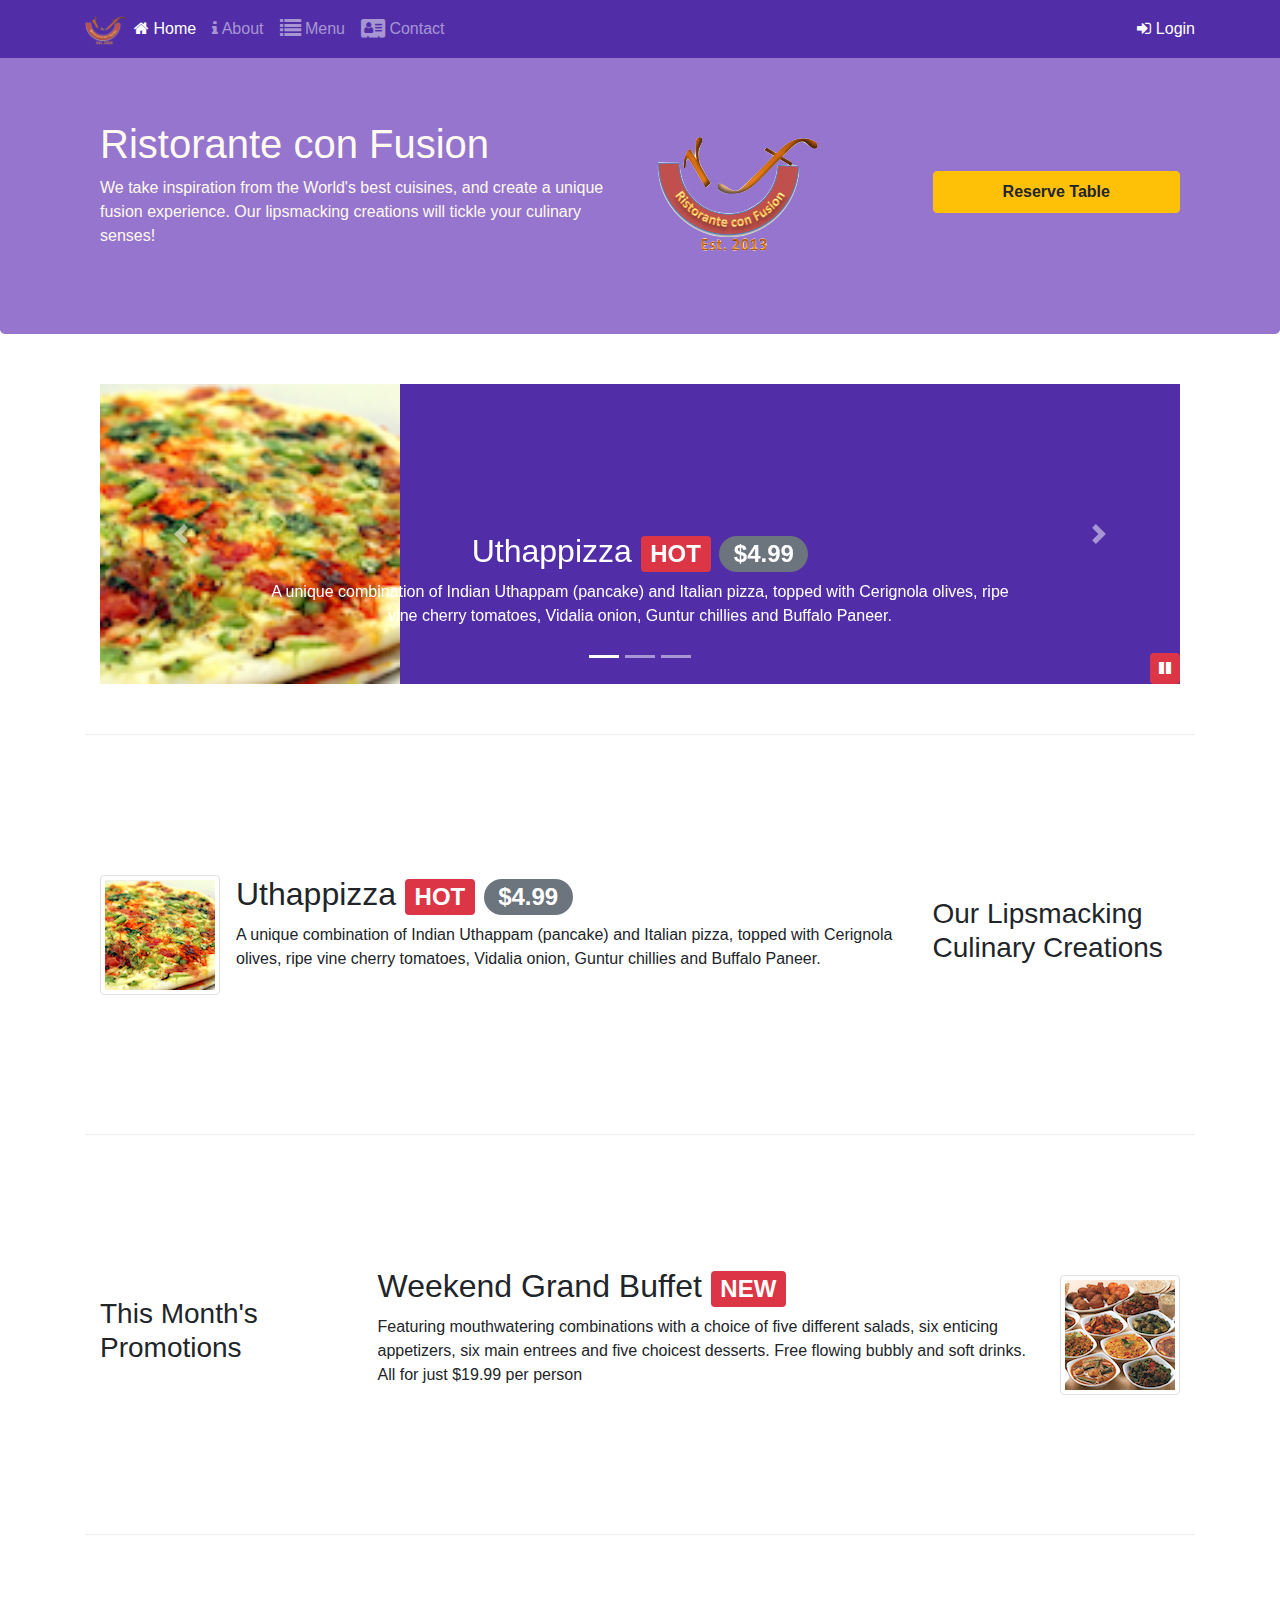
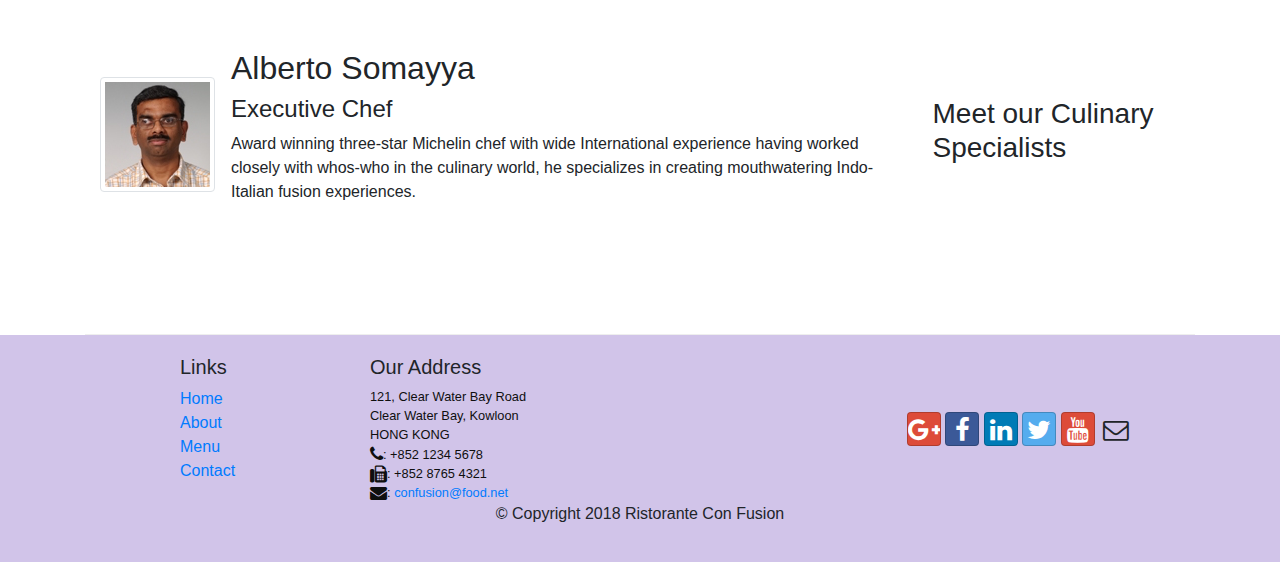
<file: index.html>
<!DOCTYPE html><html lang="en"><head><title>Ristorante Con Fusion</title><meta charset="utf-8"><meta name="viewport" content="width=device-width,initial-scale=1,shrink-to-fit=no"><meta http-equiv="x-ua-compatible" content="ie=edge"><link rel="stylesheet" href="css/main.css"></head><body><nav class="navbar navbar-dark navbar-expand-sm fixed-top"><div class="container"><button class="navbar-toggler" type="button" data-toggle="collapse" data-target="#Navbar"><span class="navbar-toggler-icon"></span></button> <a href="#" class="navbar-brand mr-auto"><img src="img/logo.png" height="30" width="41"></a><div class="collapse navbar-collapse" id="Navbar"><ul class="navbar-nav mr-auto"><li class="nav-item active"><a href="#" class="nav-link"><span class="fa fa-home"></span> Home</a></li><li class="nav-item"><a href="aboutus.html" class="nav-link"><span class="fa fa-info"></span> About</a></li><li class="nav-item"><a href="#" class="nav-link"><span class="fa fa-list fa-lg"></span> Menu</a></li><li class="nav-item"><a href="contactus.html" class="nav-link"><span class="fa fa-address-card fa-lg"></span> Contact</a></li></ul><span class="navbar-text"><a id="loginModaltoggler"><span class="fa fa-sign-in"></span> Login</a></span></div></div></nav><div id="loginModal" class="modal fade" role="dialog"><div class="modal-dialog modal-lg" role="content"><div class="modal-content"><div class="modal-header"><h4 class="modal-title">Login</h4><button type="button" class="close" data-dismiss="modal">&times;</button></div><div class="modal-body"><form><div class="form-row"><div class="form-group col-sm-4"><label class="sr-only" for="exampleInputEmail3">Email address</label> <input type="email" class="form-control form-control-sm mr-1" id="exampleInputEmail3" placeholder="Enter email"></div><div class="form-group col-sm-4"><label class="sr-only" for="exampleInputPassword3">Password</label> <input type="password" class="form-control form-control-sm mr-1" id="exampleInputPassword3" placeholder="Password"></div><div class="col-sm-auto"><div class="form-check"><input class="form-check-input" type="checkbox"> <label class="form-check-label">Remember me</label></div></div></div><div class="form-row"><button type="button" class="btn btn-secondary btn-sm ml-auto" data-dismiss="modal">Cancel</button> <button type="submit" class="btn btn-primary btn-sm ml-1">Sign in</button></div></form></div></div></div></div><header class="jumbotron"><div class="container"><div class="row row-header"><div class="col-12 col-sm-6"><h1>Ristorante con Fusion</h1><p>We take inspiration from the World's best cuisines, and create a unique fusion experience. Our lipsmacking creations will tickle your culinary senses!</p></div><div class="col-12 col-sm-3 align-self-center"><img src="img/logo.png" class="img-fluid"></div><div class="col-12 col-sm-3 align-self-center"><a role="button" class="btn btn-block nav-link btn-warning" id="rtToggler"><strong>Reserve Table</strong></a></div></div></div></header><div class="container"><div class="row row-content"><div class="col"><div id="mycarousel" class="carousel slide" data-ride="carousel"><div class="carousel-inner" role="listbox"><div class="carousel-item active"><img class="d-block img-fluid" src="img/uthappizza.png" alt="uthappizza"><div class="carousel-caption d-none d-md-block"><h2>Uthappizza <span class="badge badge-danger">HOT</span> <span class="badge badge-pill badge-secondary">$4.99</span></h2><p class="d-none d-sm-block">A unique combination of Indian Uthappam (pancake) and Italian pizza, topped with Cerignola olives, ripe vine cherry tomatoes, Vidalia onion, Guntur chillies and Buffalo Paneer.</p></div></div><div class="carousel-item"><img class="d-block img-fluid" src="img/buffet.png" alt="Buffet"><div class="carousel-caption d-none d-md-block"><h2>Weekend Grand Buffet <span class="badge badge-danger">NEW</span></h2><p class="d-none d-sm-block">Featuring mouthwatering combinations with a choice of five different salads, six enticing appetizers, six main entrees and five choicest desserts. Free flowing bubbly and soft drinks. All for just $19.99 per person</p></div></div><div class="carousel-item"><img class="d-block img-fluid" src="img/alberto.png" alt="Albero Somayya"><div class="carousel-caption d-none d-md-block"><h2>Executive Chef</h2><p class="d-none d-sm-block">Award winning three-star Michelin chef with wide International experience having worked closely with whos-who in the culinary world, he specializes in creating mouthwatering Indo-Italian fusion experiences.</p></div></div></div><ol class="carousel-indicators"><li data-target="#mycarousel" data-slide-to="0" class="active"></li><li data-target="#mycarousel" data-slide-to="1"></li><li data-target="#mycarousel" data-slide-to="2"></li></ol><a class="carousel-control-prev" href="#mycarousel" role="button" data-slide="prev"><span class="carousel-control-prev-icon"></span></a> <a class="carousel-control-next" href="#mycarousel" role="button" data-slide="next"><span class="carousel-control-next-icon"></span></a> <button class="btn btn-danger btn-sm" id="carouselButton"><span class="fa fa-pause"></span></button></div></div></div><div class="row row-content align-items-center"><div class="col-12 col-sm-4 col-md-3 order-sm-last"><h3>Our Lipsmacking Culinary Creations</h3></div><div class="col col-sm col-m order-sm-first"><div class="media"><img src="img/uthappizza.png" class="d-flex mr-3 img-thumbnail align-self-center" alt="Uthappizza"><div class="media-body"><h2 class="mt-0">Uthappizza <span class="badge badge-danger">HOT</span> <span class="badge badge-pill badge-secondary">$4.99</span></h2><p class="d-none d-sm-block">A unique combination of Indian Uthappam (pancake) and Italian pizza, topped with Cerignola olives, ripe vine cherry tomatoes, Vidalia onion, Guntur chillies and Buffalo Paneer.</p></div></div></div></div><div class="row row-content align-items-center"><div class="col-12 col-sm-4 col-md-3 order-sm-1"><h3>This Month's Promotions</h3></div><div class="col col-sm col-m order-sm-2"><div class="media"><img src="img/buffet.png" class="d-flex ml-3 img-thumbnail align-self-center order-last" alt="Buffet"><div class="media-body order-first"><h2 class="mt-0">Weekend Grand Buffet <span class="badge badge-danger">NEW</span></h2><p class="d-none d-sm-block">Featuring mouthwatering combinations with a choice of five different salads, six enticing appetizers, six main entrees and five choicest desserts. Free flowing bubbly and soft drinks. All for just $19.99 per person</p></div></div></div></div><div class="row row-content align-items-center"><div class="col-12 col-sm-4 col-md-3 order-sm-last"><h3>Meet our Culinary Specialists</h3></div><div class="col col-sm col-m order-sm-first"><div class="media"><img src="img/alberto.png" class="d-flex img-thumbnail mr-3 align-self-center"><div class="media-body"><h2 class="mt-0">Alberto Somayya</h2><h4>Executive Chef</h4><p class="d-none d-sm-block">Award winning three-star Michelin chef with wide International experience having worked closely with whos-who in the culinary world, he specializes in creating mouthwatering Indo-Italian fusion experiences.</p></div></div></div></div><div id="rt" class="modal fade" role="dialog"><div class="modal-dialog modal-lg" role="content"><div class="modal-content"><div class="modal-header"><h3 class="modal-title">Reserve a Table</h3><button type="button" class="close" data-dismiss="modal">&times;</button></div><div class="modal-body"><form><div class="form-group row"><p class="col-lg-2"><strong>Number of guests</strong></p><div class="form-check"><input class="form-check-input" type="radio" name="guests" id="g1" value="option1" checked="checked"> <label class="form-check-label" for="g1"><strong>1</strong></label></div>&nbsp;<div class="form-check"><input class="form-check-input" type="radio" name="guests" id="g2" value="option2"> <label class="form-check-label" for="g2"><strong>2</strong></label></div>&nbsp;<div class="form-check"><input class="form-check-input" type="radio" name="guests" id="g3" value="option3"> <label class="form-check-label" for="g3"><strong>3</strong></label></div>&nbsp;<div class="form-check"><input class="form-check-input" type="radio" name="guests" id="g4" value="option4"> <label class="form-check-label" for="g4"><strong>4</strong></label></div>&nbsp;<div class="form-check"><input class="form-check-input" type="radio" name="guests" id="g5" value="option5"> <label class="form-check-label" for="g5"><strong>5</strong></label></div>&nbsp;<div class="form-check"><input class="form-check-input" type="radio" name="guests" id="g6" value="option6"> <label class="form-check-label" for="g6"><strong>6</strong></label></div></div><div class="form-group row"><p class="col-lg-2"><strong>Section</strong></p><div class="radio"><div class="btn-group btn-group-toggle" data-toggle="buttons"><label class="btn btn-success text-white active" for="button1"><input type="radio" name="button" id="button1" autocomplete="off" checked="checked"><strong>Non-Smoking</strong></label> <label class="btn btn-danger text-white" for="button2"><input type="radio" name="button" id="button2" autocomplete="off"><strong>Smoking</strong></label></div></div></div><div class="form-group row"><p class="col-lg-2"><strong>Date and Time</strong></p><input type="date" name="date" class="form-control col-sm-3" placeholder="Date"> &nbsp;&nbsp;&nbsp;&nbsp;&nbsp;&nbsp; <input type="time" name="time" class="form-control col-sm-3" placeholder="Time"></div><div class="row"><div class="col-lg-2"></div><div class="form-row col-auto"><button type="button" class="btn btn-secondary btn-sm ml-auto" data-dismiss="modal">Cancel</button> <input type="submit" name="Reserve" class="btn btn-primary btn-sm ml-1 bg-primary" value="Reserve"></div></div></form></div></div></div></div></div><footer class="footer"><div class="container"><div class="row"><div class="col-4 col-sm-2 offset-1"><h5>Links</h5><ul class="list-unstyled"><li><a href="#">Home</a></li><li><a href="aboutus.html">About</a></li><li><a href="#">Menu</a></li><li><a href="contactus.html">Contact</a></li></ul></div><div class="col-7 col-sm-5"><h5>Our Address</h5><address class="address">121, Clear Water Bay Road<br>Clear Water Bay, Kowloon<br>HONG KONG<br><i class="fa fa-phone fa-lg"></i>: +852 1234 5678<br><i class="fa fa-fax fa-lg"></i>: +852 8765 4321<br><i class="fa fa-envelope fa-lg"></i>: <a href="mailto:confusion@food.net">confusion@food.net</a></address></div><div class="col-12 col-sm-4 align-self-center"><div class="text-center"><a href="http://google.com/+" class="btn btn-social-icon btn-google"><i class="fa fa-google-plus fa-lg"></i></a> <a href="http://www.facebook.com/profile.php?id=" class="btn btn-social-icon btn-facebook"><i class="fa fa-facebook fa-lg"></i></a> <a href="http://www.linkedin.com/in/" class="btn btn-social-icon btn-linkedin"><i class="fa fa-linkedin fa-lg"></i></a> <a href="http://twitter.com/" class="btn btn-social-icon btn-twitter"><i class="fa fa-twitter fa-lg"></i></a> <a href="http://youtube.com/" class="btn btn-social-icon btn-google"><i class="fa fa-youtube fa-lg"></i></a> <a href="mailto:" class="btn btn-social-icon"><i class="fa fa-envelope-o fa-lg"></i></a></div></div></div><div class="row justify-content-center"><div class="col-auto"><p>© Copyright 2018 Ristorante Con Fusion</p></div></div></div></footer><script src="js/main.js"></script></body></html>
</file>
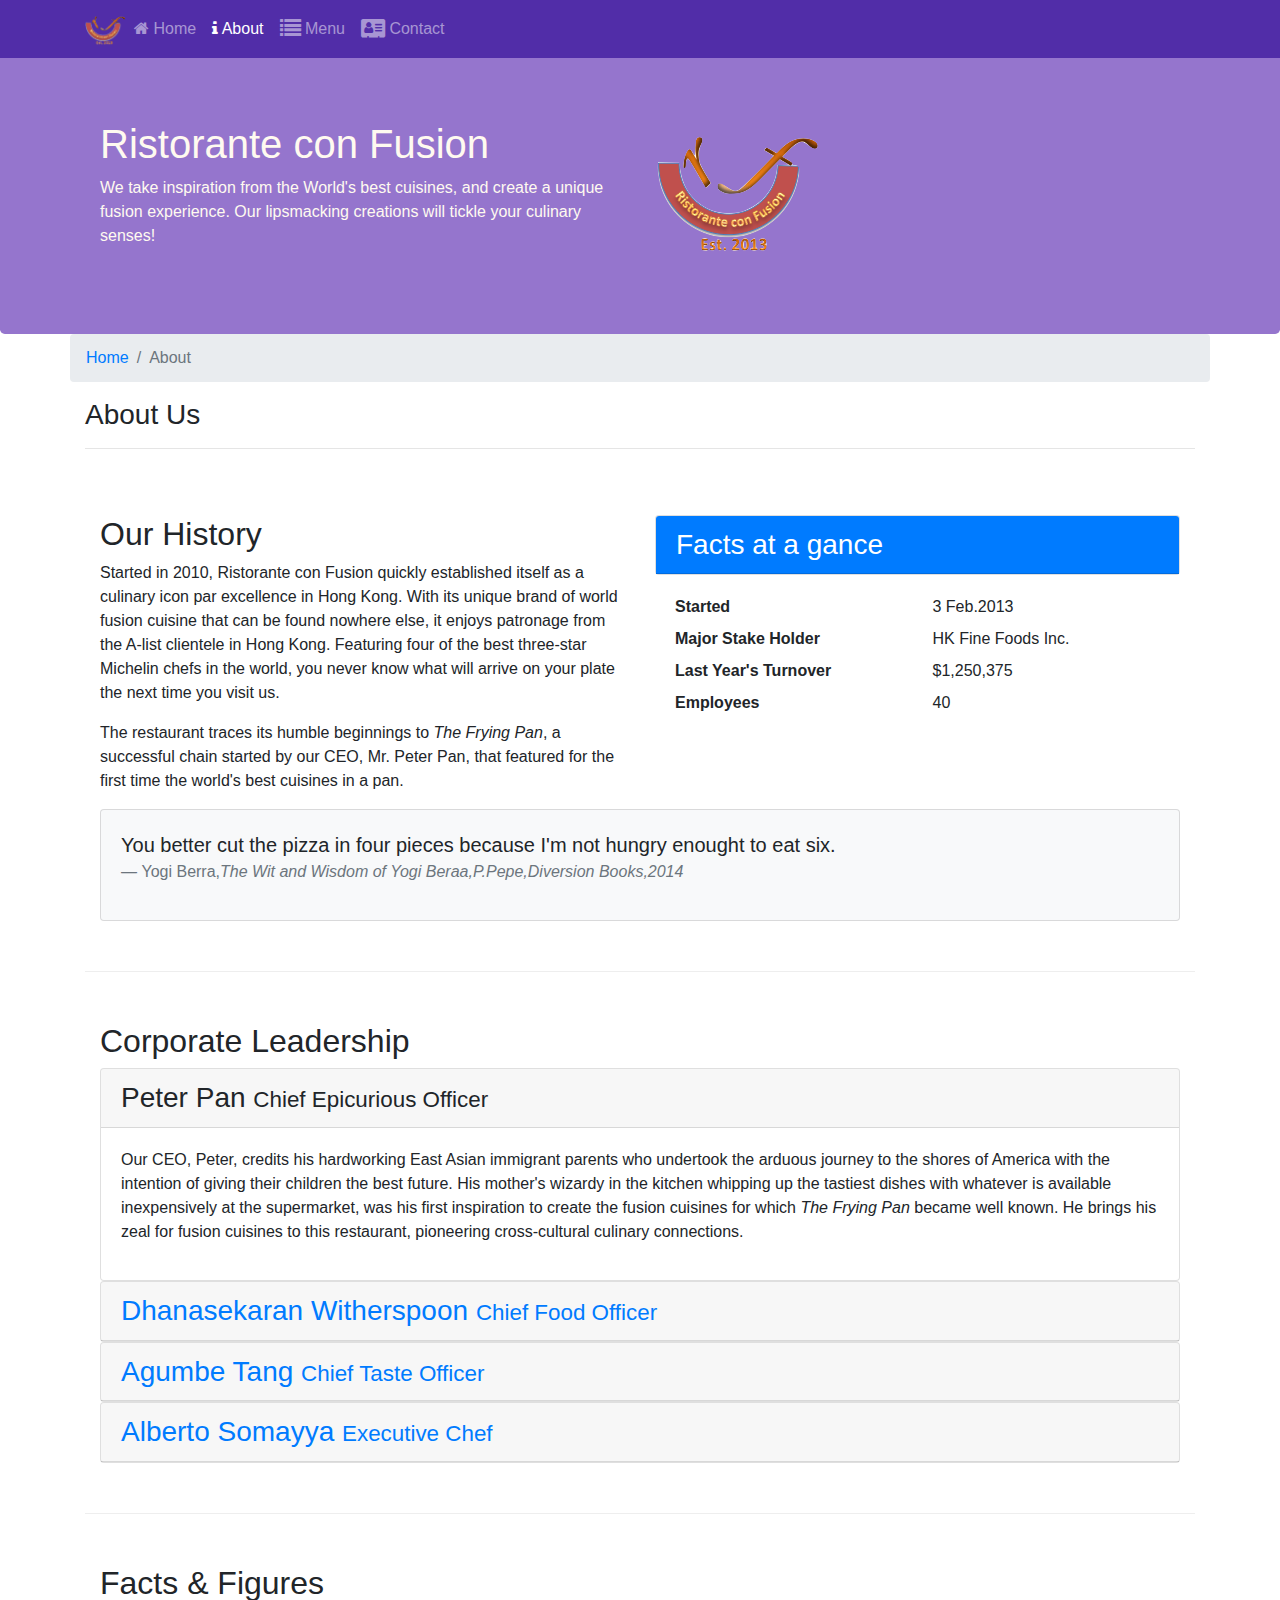
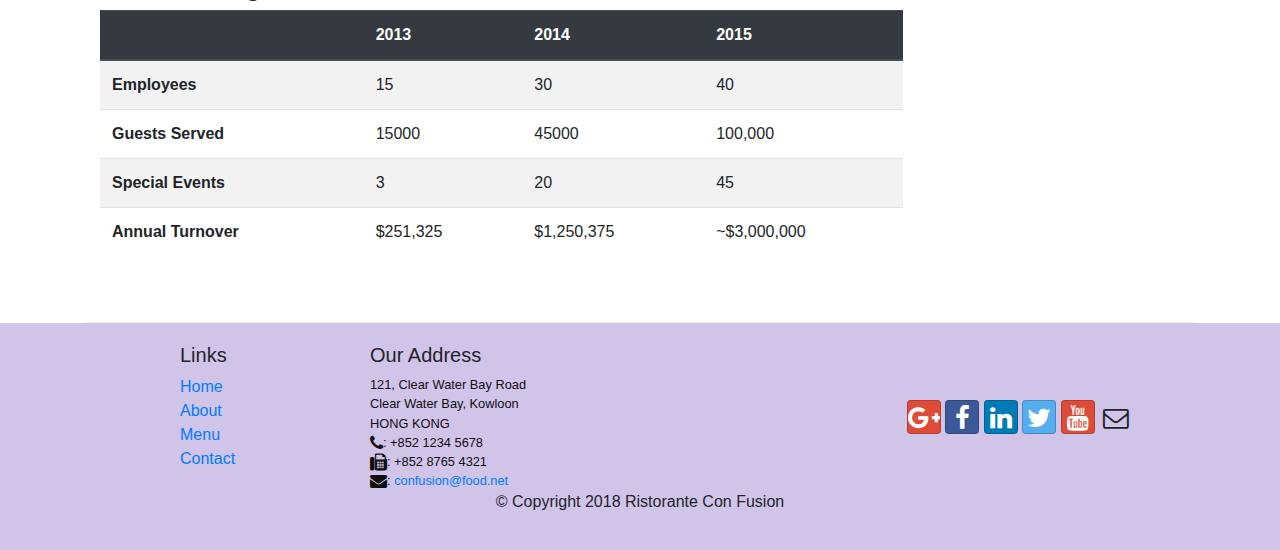
<file: aboutus.html>
<!DOCTYPE html><html lang="en"><head><title>Ristorante Con Fusion: About Us</title><meta charset="utf-8"><meta name="viewport" content="width=device-width,initial-scale=1,shrink-to-fit=no"><meta http-equiv="x-ua-compatible" content="ie=edge"><link rel="stylesheet" href="css/main.css"></head><body><nav class="navbar navbar-dark navbar-expand-sm fixed-top"><div class="container"><button class="navbar-toggler" type="button" data-toggle="collapse" data-target="#Navbar"><span class="navbar-toggler-icon"></span></button> <a href="index.html" class="navbar-brand mr-auto"><img src="img/logo.png" height="30" width="41"></a><div class="collapse navbar-collapse" id="Navbar"><ul class="navbar-nav mr-auto"><li class="nav-item"><a href="index.html" class="nav-link"><span class="fa fa-home"></span> Home</a></li><li class="nav-item active"><a href="#" class="nav-link"><span class="fa fa-info"></span> About</a></li><li class="nav-item"><a href="#" class="nav-link"><span class="fa fa-list fa-lg"></span> Menu</a></li><li class="nav-item"><a href="contactus.html" class="nav-link"><span class="fa fa-address-card fa-lg"></span> Contact</a></li></ul></div></div></nav><header class="jumbotron"><div class="container"><div class="row row-header"><div class="col-12 col-sm-6"><h1>Ristorante con Fusion</h1><p>We take inspiration from the World's best cuisines, and create a unique fusion experience. Our lipsmacking creations will tickle your culinary senses!</p></div><div class="col-12 col-sm align-self-center"><img src="img/logo.png" class="img-fluid"></div></div></div></header><div class="container"><div class="row"><ol class="breadcrumb col-12"><li class="breadcrumb-item"><a href="index.html">Home</a></li><li class="breadcrumb-item active">About</li></ol><div class="col-12"><h3>About Us</h3><hr></div></div><div class="row row-content"><div class="col-12 col-sm-6"><h2>Our History</h2><p>Started in 2010, Ristorante con Fusion quickly established itself as a culinary icon par excellence in Hong Kong. With its unique brand of world fusion cuisine that can be found nowhere else, it enjoys patronage from the A-list clientele in Hong Kong. Featuring four of the best three-star Michelin chefs in the world, you never know what will arrive on your plate the next time you visit us.</p><p>The restaurant traces its humble beginnings to <em>The Frying Pan</em>, a successful chain started by our CEO, Mr. Peter Pan, that featured for the first time the world's best cuisines in a pan.</p></div><div class="col-12 col-sm"><div class="card"><h3 class="card-header bg-primary text-white">Facts at a gance</h3></div><div class="card-body"><dl class="row"><dt class="col-6">Started</dt><dd class="col-6">3 Feb.2013</dd><dt class="col-6">Major Stake Holder</dt><dd class="col-6">HK Fine Foods Inc.</dd><dt class="col-6">Last Year's Turnover</dt><dd class="col-6">$1,250,375</dd><dt class="col-6">Employees</dt><dd class="col-6">40</dd></dl></div></div><div class="col-12"><div class="card card-body bg-light"><blockquote class="blockquote"><p class="mb-0">You better cut the pizza in four pieces because I'm not hungry enought to eat six.</p><footer class="blockquote-footer">Yogi Berra,<cite title="Source Title">The Wit and Wisdom of Yogi Beraa,P.Pepe,Diversion Books,2014</cite></footer></blockquote></div></div></div><div class="row row-content"><div class="col-12"><h2>Corporate Leadership</h2><div id="accordion"><div class="card"><div class="card-header" role="tab" id="peterhead"><h3 class="mb-0"><a data-toggle="collapse" data-target="#peter">Peter Pan <small>Chief Epicurious Officer</small></a></h3></div><div class="collapse show" id="peter" data-parent="#accordion"><div class="card-body"><p>Our CEO, Peter, credits his hardworking East Asian immigrant parents who undertook the arduous journey to the shores of America with the intention of giving their children the best future. His mother's wizardy in the kitchen whipping up the tastiest dishes with whatever is available inexpensively at the supermarket, was his first inspiration to create the fusion cuisines for which <em>The Frying Pan</em> became well known. He brings his zeal for fusion cuisines to this restaurant, pioneering cross-cultural culinary connections.</p></div></div></div><div class="card"><div class="card-header" role="tab" id="dannyhead"><h3 class="mb-0"><a class="collapsed" data-toggle="collapse" data-target="#danny">Dhanasekaran Witherspoon <small>Chief Food Officer</small></a></h3></div><div class="collapse" id="danny" data-parent="#accordion"><div class="card-body"><p>Our CFO, Danny, as he is affectionately referred to by his colleagues, comes from a long established family tradition in farming and produce. His experiences growing up on a farm in the Australian outback gave him great appreciation for varieties of food sources. As he puts it in his own words, <em>Everything that runs, wins, and everything that stays, pays!</em></p></div></div></div><div class="card"><div class="card-header" role="tab" id="agumbehead"><h3 class="mb-0"><a class="collapsed" data-toggle="collapse" data-target="#agumbe">Agumbe Tang <small>Chief Taste Officer</small></a></h3></div><div class="collapse" id="agumbe" data-parent="#accordion"><div class="card-body"><p>Blessed with the most discerning gustatory sense, Agumbe, our CTO, personally ensures that every dish that we serve meets his exacting tastes. Our chefs dread the tongue lashing that ensues if their dish does not meet his exacting standards. He lives by his motto, <em>You click only if you survive my lick.</em></p></div></div></div><div class="card"><div class="card-header" role="tab" id="albertohead"><h3 class="mb-0"><a class="collapsed" data-toggle="collapse" data-target="#alberto">Alberto Somayya <small>Executive Chef</small></a></h3></div><div class="collapse" id="alberto" data-parent="#accordion"><div class="card-body"><p>Award winning three-star Michelin chef with wide International experience having worked closely with whos-who in the culinary world, he specializes in creating mouthwatering Indo-Italian fusion experiences. He says, <em>Put together the cuisines from the two craziest cultures, and you get a winning hit! Amma Mia!</em></p></div></div></div></div></div></div><div class="row row-content"><div class="col-12 col-sm-9"><h2>Facts &amp; Figures</h2><div class="table-responsive"><table class="table table-striped"><thead class="thead-dark"><tr><th>&nbsp;</th><th>2013</th><th>2014</th><th>2015</th></tr></thead><tbody><tr><th>Employees</th><td>15</td><td>30</td><td>40</td></tr><tr><th>Guests Served</th><td>15000</td><td>45000</td><td>100,000</td></tr><tr><th>Special Events</th><td>3</td><td>20</td><td>45</td></tr><tr><th>Annual Turnover</th><td>$251,325</td><td>$1,250,375</td><td>~$3,000,000</td></tr></tbody></table></div></div><div class="col-12 col-sm-3"></div></div></div><footer class="footer"><div class="container"><div class="row"><div class="col-4 col-sm-2 offset-1"><h5>Links</h5><ul class="list-unstyled"><li><a href="index.html">Home</a></li><li><a href="aboutus.html">About</a></li><li><a href="#">Menu</a></li><li><a href="contactus.html">Contact</a></li></ul></div><div class="col-7 col-sm-5"><h5>Our Address</h5><address class="address">121, Clear Water Bay Road<br>Clear Water Bay, Kowloon<br>HONG KONG<br><i class="fa fa-phone fa-lg"></i>: +852 1234 5678<br><i class="fa fa-fax fa-lg"></i>: +852 8765 4321<br><i class="fa fa-envelope fa-lg"></i>: <a href="mailto:confusion@food.net">confusion@food.net</a></address></div><div class="col-12 col-sm-4 align-self-center"><div class="text-center"><a href="http://google.com/+" class="btn btn-social-icon btn-google"><i class="fa fa-google-plus fa-lg"></i></a> <a href="http://www.facebook.com/profile.php?id=" class="btn btn-social-icon btn-facebook"><i class="fa fa-facebook fa-lg"></i></a> <a href="http://www.linkedin.com/in/" class="btn btn-social-icon btn-linkedin"><i class="fa fa-linkedin fa-lg"></i></a> <a href="http://twitter.com/" class="btn btn-social-icon btn-twitter"><i class="fa fa-twitter fa-lg"></i></a> <a href="http://youtube.com/" class="btn btn-social-icon btn-google"><i class="fa fa-youtube fa-lg"></i></a> <a href="mailto:" class="btn btn-social-icon"><i class="fa fa-envelope-o fa-lg"></i></a></div></div></div><div class="row justify-content-center"><div class="col-auto"><p>© Copyright 2018 Ristorante Con Fusion</p></div></div></div></footer><script src="js/main.js"></script></body></html>
</file>
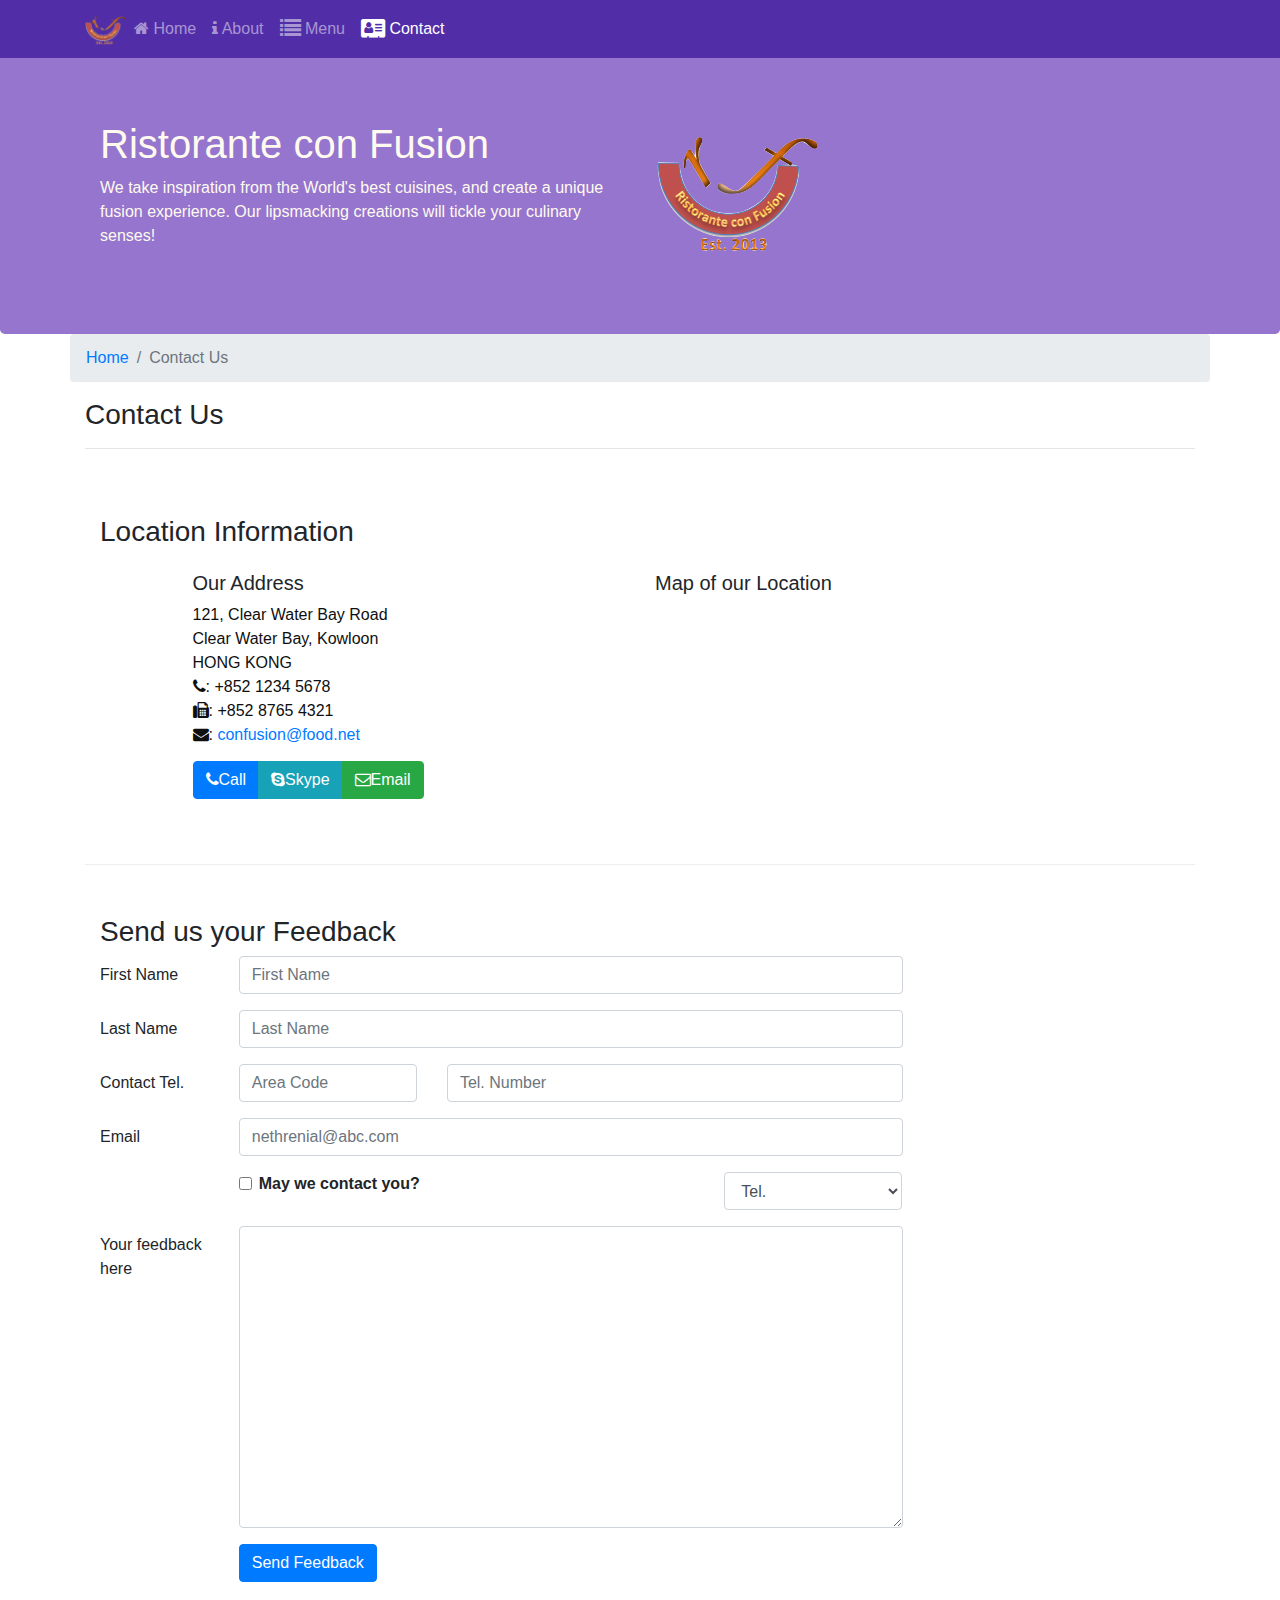
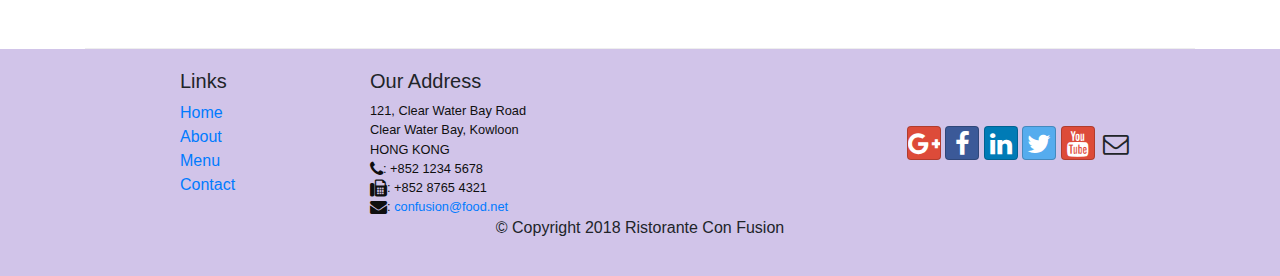
<file: contactus.html>
<!DOCTYPE html><html lang="en"><head><title>Ristorante Con Fusion: About Us</title><meta charset="utf-8"><meta name="viewport" content="width=device-width,initial-scale=1,shrink-to-fit=no"><meta http-equiv="x-ua-compatible" content="ie=edge"><link rel="stylesheet" href="css/main.css"></head><body><nav class="navbar navbar-dark navbar-expand-sm fixed-top"><div class="container"><button class="navbar-toggler" type="button" data-toggle="collapse" data-target="#Navbar"><span class="navbar-toggler-icon"></span></button> <a href="index.html" class="navbar-brand mr-auto"><img src="img/logo.png" height="30" width="41"></a><div class="collapse navbar-collapse" id="Navbar"><ul class="navbar-nav mr-auto"><li class="nav-item"><a href="index.html" class="nav-link"><span class="fa fa-home"></span> Home</a></li><li class="nav-item"><a href="aboutus.html" class="nav-link"><span class="fa fa-info"></span> About</a></li><li class="nav-item"><a href="#" class="nav-link"><span class="fa fa-list fa-lg"></span> Menu</a></li><li class="nav-item active"><a href="#" class="nav-link"><span class="fa fa-address-card fa-lg"></span> Contact</a></li></ul></div></div></nav><header class="jumbotron"><div class="container"><div class="row row-header"><div class="col-12 col-sm-6"><h1>Ristorante con Fusion</h1><p>We take inspiration from the World's best cuisines, and create a unique fusion experience. Our lipsmacking creations will tickle your culinary senses!</p></div><div class="col-12 col-sm align-self-center"><img src="img/logo.png" class="img-fluid"></div></div></div></header><div class="container"><div class="row"><ol class="col-12 breadcrumb"><li class="breadcrumb-item"><a href="./index.html">Home</a></li><li class="breadcrumb-item active">Contact Us</li></ol><div class="col-12"><h3>Contact Us</h3><hr></div></div><div class="row row-content"><div class="col-12"><h3>Location Information</h3></div><div class="col-12 col-sm-4 offset-sm-1"><h5>Our Address</h5><address style="font-size:100%">121, Clear Water Bay Road<br>Clear Water Bay, Kowloon<br>HONG KONG<br><i class="fa fa-phone"></i>: +852 1234 5678<br><i class="fa fa-fax"></i>: +852 8765 4321<br><i class="fa fa-envelope"></i>: <a href="mailto:confusion@food.net">confusion@food.net</a></address></div><div class="col-12 col-sm-6 offset-sm-1"><h5>Map of our Location</h5></div><div class="col-12 col-sm-11 offset-sm-1"><div class="btn-group" role="group"><a role="button" class="btn btn-primary" href="tel:+85212345678"><i class="fa fa-phone"></i>Call</a> <a role="button" class="btn btn-info"><i class="fa fa-skype"></i>Skype</a> <a role="button" class="btn btn-success" href="mailto:"><i class="fa fa-envelope-o"></i>Email</a></div></div></div><div class="row row-content"><div class="col-12"><h3>Send us your Feedback</h3></div><div class="col-12 col-md-9"><form><div class="form-group row"><label for="firstname" class="col-md-2 col-form-label">First Name</label><div class="col-md-10"><input type="text" class="form-control" id="firstname" name="firstname" placeholder="First Name"></div></div><div class="form-group row"><label for="lastname" class="col-md-2 col-form-label">Last Name</label><div class="col-md-10"><input type="text" class="form-control" id="lastname" name="lastname" placeholder="Last Name"></div></div><div class="form-group row"><label for="telnum" class="col-12 col-md-2 col-form-label">Contact Tel.</label><div class="col-5 col-md-3"><input type="tel" class="form-control" id="areacode" name="areacode" placeholder="Area Code"></div><div class="col-7 col-md-7"><input type="tel" class="form-control" id="telnum" name="telnum" placeholder="Tel. Number"></div></div><div class="form-group row"><label for="emailid" class="col-md-2 col-form-label">Email</label><div class="col-md-10"><input type="email" class="form-control" id="emailid" name="emailid" placeholder="nethrenial@abc.com"></div></div><div class="form-group row"><div class="col-md-6 offset-md-2"><div class="form-check"><input type="checkbox" class="form-check-input" name="approve" id="approve"> <label class="form-check-label" for="approve"><strong>May we contact you?</strong></label></div></div><div class="col-md-3 offset-md-1"><select class="form-control"><option>Tel.</option><option>Email</option></select></div></div><div class="form-group row"><label for="feedback" class="col-md-2 col-form-label">Your feedback here</label><div class="col-md-10"><textarea class="form-control" id="feedback" name="feedback" rows="12"></textarea></div></div><div class="form-group row"><div class="offset-md-2 col-md-10"><button type="submit" class="btn btn-primary">Send Feedback</button></div></div></form></div><div class="col-12 col-md"></div></div></div><footer class="footer"><div class="container"><div class="row"><div class="col-4 offset-1 col-sm-2"><h5>Links</h5><ul class="list-unstyled"><li><a href="#">Home</a></li><li><a href="#">About</a></li><li><a href="#">Menu</a></li><li><a href="#">Contact</a></li></ul></div><div class="col-7 col-sm-5"><h5>Our Address</h5><address>121, Clear Water Bay Road<br>Clear Water Bay, Kowloon<br>HONG KONG<br><i class="fa fa-phone fa-lg"></i>: +852 1234 5678<br><i class="fa fa-fax fa-lg"></i>: +852 8765 4321<br><i class="fa fa-envelope fa-lg"></i>: <a href="mailto:confusion@food.net">confusion@food.net</a></address></div><div class="col-12 col-sm-4 align-self-center"><div class="text-center"><a class="btn btn-social-icon btn-google" href="http://google.com/+"><i class="fa fa-google-plus"></i></a> <a class="btn btn-social-icon btn-facebook" href="http://www.facebook.com/profile.php?id="><i class="fa fa-facebook"></i></a> <a class="btn btn-social-icon btn-linkedin" href="http://www.linkedin.com/in/"><i class="fa fa-linkedin"></i></a> <a class="btn btn-social-icon btn-twitter" href="http://twitter.com/"><i class="fa fa-twitter"></i></a> <a class="btn btn-social-icon btn-google" href="http://youtube.com/"><i class="fa fa-youtube"></i></a> <a class="btn btn-social-icon" href="mailto:"><i class="fa fa-envelope-o"></i></a></div></div></div><div class="row justify-content-center"><div class="col-auto"><p>© Copyright 2018 Ristorante Con Fusion</p></div></div></div></footer><script src="js/main.js"></script></body></html>
</file>
